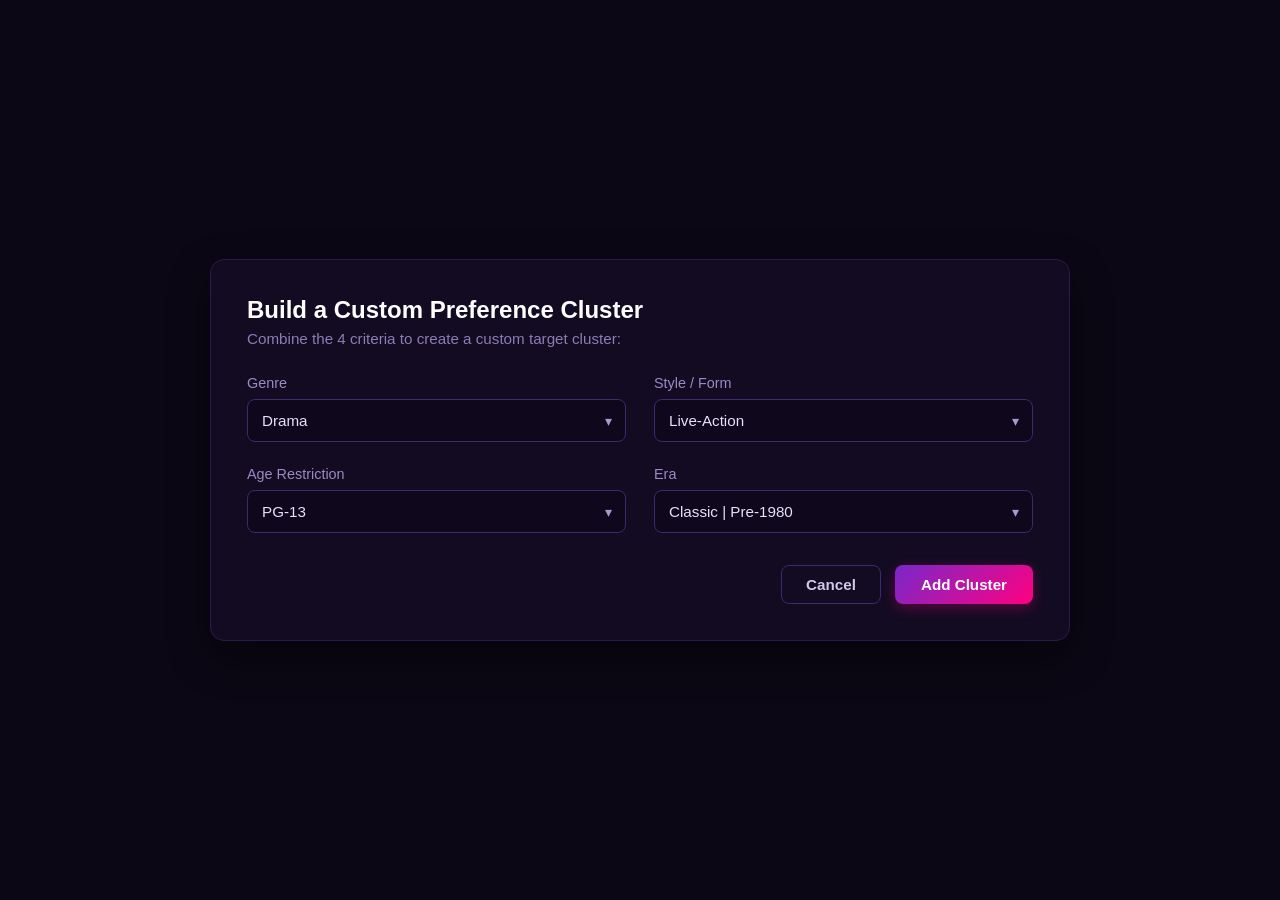
<file: preferences.html>
<!DOCTYPE html>
<html lang="en">
<head>
  <meta charset="UTF-8">
  <meta name="viewport" content="width=device-width, initial-scale=1.0">
  <title>Preferences |  CineSense</title>
  <link rel="stylesheet" href="style.css">
  <link href="https://fonts.googleapis.com/css2?family=Poppins:wght@300;400;500;600;700&display=swap" rel="stylesheet">
  <style>

  </style>
</head>
<body class="cluster-prompt-body">

  <div class="cluster-modal-container">
    <div class="custom-cluster-card">
      <h2 class="cluster-title">Build a Custom Preference Cluster</h2>
      <p class="cluster-subtitle">Combine the 4 criteria to create a custom target cluster:</p>

      <form id="clusterForm">
        <div class="cluster-grid">
          <div class="cluster-field">
            <label for="clusterGenre">Genre</label>
            <div class="select-wrapper">
              <select id="clusterGenre" name="genre">
                <option value="Drama" selected>Drama</option>
                <option value="Action">Action</option>
                <option value="Adventure">Adventure</option>
                <option value="Animation">Animation</option>
                <option value="Comedy">Comedy</option>
                <option value="Crime">Crime</option>
                <option value="Documentary">Documentary</option>
                <option value="Family">Family</option>
                <option value="Fantasy">Fantasy</option>
                <option value="Mystery">Mystery</option>
                <option value="Romance">Romance</option>
                <option value="Sci-Fi">Sci-Fi</option>
                <option value="Thriller">Thriller</option>
              </select>
            </div>
          </div>

          <div class="cluster-field">
            <label for="clusterStyle">Style / Form</label>
            <div class="select-wrapper">
              <select id="clusterStyle" name="style">
              <option value="Live-Action">Live-Action</option>
              <option value="Animation">Animation</option>
              <option value="Noir / Dark">Noir / Dark</option>
              <option value="Experimental">Experimental</option>
              </select>
            </div>
          </div>

          <div class="cluster-field">
            <label for="clusterRating">Age Restriction</label>
            <div class="select-wrapper">
              <select id="clusterRating" name="rating">
                <option value="G">G</option>
                <option value="PG">PG</option>
                <option value="PG-13" selected>PG-13</option>
                <option value="R">R</option>
              </select>
            </div>
          </div>

          <div class="cluster-field">
            <label for="clusterEra">Era</label>
            <div class="select-wrapper">
              <select id="clusterEra" name="era">
                <option value="Classic | Pre-1980" selected>Classic | Pre-1980</option>
                <option value="Modern | 1980–1999">Modern | 1980–1999</option>
                <option value="2000s | 2000–2015">2000s | 2000–2015</option>
                <option value="Contemporary | 2016–Present">Contemporary | 2016–Present</option>
              </select>
            </div>
          </div>
        </div>

        <div class="cluster-actions">
          <button type="button" class="btn-cluster-cancel" id="cancelClusterBtn">Cancel</button>
          <button type="submit" class="btn-cluster-add">Add Cluster</button>
        </div>
      </form>
    </div>
  </div>

  <script>
    document.addEventListener("DOMContentLoaded", () => {
      const savedCluster = JSON.parse(localStorage.getItem("cineSense_customCluster"));
      if (savedCluster) {
        if (savedCluster.genre) document.getElementById("clusterGenre").value = savedCluster.genre;
        if (savedCluster.style) document.getElementById("clusterStyle").value = savedCluster.style;
        if (savedCluster.rating) document.getElementById("clusterRating").value = savedCluster.rating;
        if (savedCluster.era) document.getElementById("clusterEra").value = savedCluster.era;
      }

      document.getElementById("cancelClusterBtn").addEventListener("click", () => {
        window.location.href = "dashboard.html";
      });

      document.getElementById("clusterForm").addEventListener("submit", (e) => {
        e.preventDefault();
        const cluster = {
          genre: document.getElementById("clusterGenre").value,
          style: document.getElementById("clusterStyle").value,
          rating: document.getElementById("clusterRating").value,
          era: document.getElementById("clusterEra").value
        };

        localStorage.setItem("cineSense_customCluster", JSON.stringify(cluster));
        window.location.href = "dashboard.html";
      });
    });
  </script>
</body>
</html>
</file>
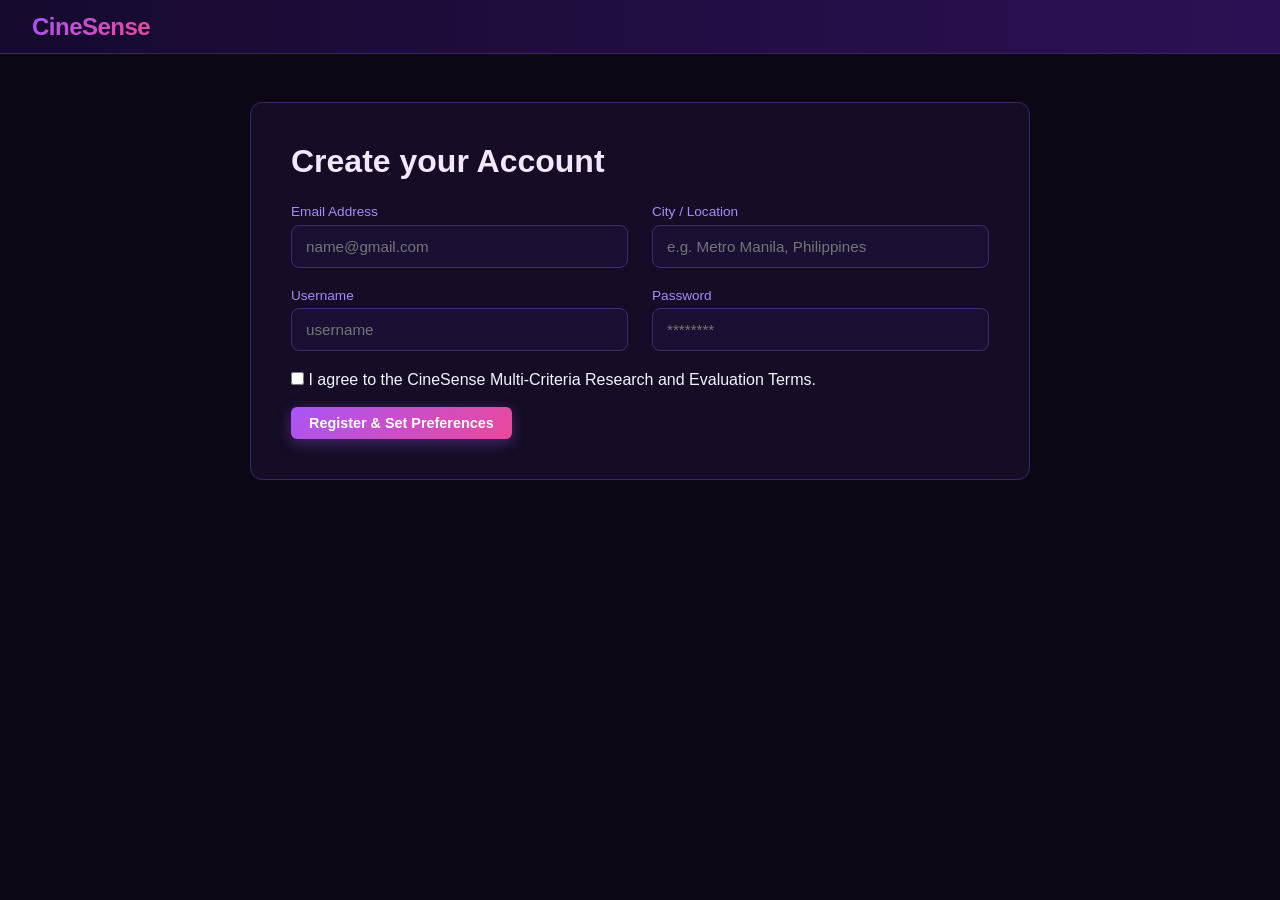
<file: register.html>
<!DOCTYPE html>
<html lang="en">
<head>
  <meta charset="UTF-8">
  <title>Register | CineSense</title>
  <link rel="stylesheet" href="style.css">
</head>

<body>
  <nav class="cs-nav">
    <a href="index.html" class="cs-brand">CineSense</a>
  </nav>

  <div class="form-panel">
    <h2>Create your Account</h2>
    <form onsubmit="handleRegistration(event)">
      <div class="form-grid">
        <div class="form-col">
          <div class="cs-field">
            <label>Email Address</label>
            <input type="email" id="email" placeholder="name@gmail.com" required autocomplete="email">
          </div>
          <div class="cs-field">
            <label>Username</label>
            <input type="text" id="username" placeholder="username" required autocomplete="username">
          </div>
        </div>

        <div class="form-col">
          <div class="cs-field">
            <label>City / Location</label>
            <input type="text" placeholder="e.g. Metro Manila, Philippines" required>
          </div>
          <div class="cs-field">
            <label>Password</label>
            <input type="password" placeholder="********" required autocomplete="new-password">
          </div>
        </div>
      </div>

      <div class="terms-row">
        <input type="checkbox" id="agree" required>
        <label for="agree">
          I agree to the CineSense Multi-Criteria Research and Evaluation Terms. 
        </label>
      </div>
      <br/>
      <button type="submit" class="btn-primary">Register &amp; Set Preferences</button>
    </form>
  </div>

  <script>
    function handleRegistration(e) {
      e.preventDefault();
      localStorage.setItem('cinesense_active_user', document.getElementById('username').value);
      window.location.href = 'preferences.html';
    }
  </script>
</body>
</html>
</file>
<file: style.css>
/* ROOT VARIABLES & THEME TOKENS */

:root {
  --cs-bg-base: #0b0714;
  --cs-bg-surface: #140d25;
  --cs-bg-panel: #1e1338;
  --cs-bg-card: #251745;
  --cs-border: #3c246b;
  --cs-purple-main: #8b5cf6;
  --cs-purple-hover: #7c3aed;
  --cs-gradient-accent: linear-gradient(135deg, #a855f7 0%, #ec4899 100%);
  --cs-gradient-nav: linear-gradient(90deg, #160a2e 0%, #2b1154 100%);
  --cs-gradient-hero: linear-gradient(135deg, #1e0b47 0%, #4c1d95 50%, #831843 100%);
  --cs-text-light: #f5f3ff;
  --cs-text-muted: #a78bfa;
  --cs-text-dim: #7c6fa0;
  --star-gold: #fbbf24;
  --star-inactive: #4c3d6e;
  --tag-bg: #2d1b54;
}

/* BASE & RESET */

* {
  box-sizing: border-box;
  margin: 0;
  padding: 0;
  font-family: -apple-system, BlinkMacSystemFont, "Segoe UI", Roboto, Helvetica, Arial, sans-serif;
}

body {
  background-color: var(--cs-bg-base);
  color: var(--cs-text-light);
  min-height: 100vh;
}

/* NAVIGATION BAR */

.cs-nav {
  background: var(--cs-gradient-nav);
  height: 54px;
  display: flex;
  align-items: center;
  justify-content: space-between;
  padding: 0 2rem;
  border-bottom: 1px solid var(--cs-border);
  position: sticky;
  top: 0;
  z-index: 100;
}

.cs-brand {
  font-size: 1.5rem;
  font-weight: 800;
  letter-spacing: -0.5px;
  background: var(--cs-gradient-accent);
  background-clip: text;
  -webkit-background-clip: text;
  -webkit-text-fill-color: transparent;
  text-decoration: none;
}

.cs-nav-search {
  flex: 0.45;
  max-width: 480px;
}

.cs-nav-search input {
  width: 100%;
  background: rgba(11, 7, 20, 0.7);
  border: 1px solid var(--cs-border);
  border-radius: 6px;
  color: var(--cs-text-light);
  padding: 6px 12px;
  font-size: 0.85rem;
  outline: none;
}

.cs-nav-search input:focus {
  border-color: var(--cs-purple-main);
}

.cs-user-pill {
  font-size: 0.8rem;
  color: var(--cs-text-muted);
}

/* BUTTONS & ACTIONS */

.btn-primary {
  background: var(--cs-gradient-accent);
  color: #fff;
  border: none;
  padding: 8px 18px;
  border-radius: 6px;
  font-weight: 600;
  font-size: 0.9rem;
  cursor: pointer;
  text-decoration: none;
  display: inline-flex;
  align-items: center;
  gap: 6px;
  box-shadow: 0 4px 14px rgba(168, 85, 247, 0.35);
  transition: transform 0.15s ease;
}

.btn-primary:hover {
  transform: translateY(-1px);
}

.btn-outline {
  background: transparent;
  color: var(--cs-text-light);
  border: 1px solid var(--cs-purple-main);
  padding: 7px 15px;
  border-radius: 6px;
  font-weight: 600;
  font-size: 0.9rem;
  cursor: pointer;
  text-decoration: none;
}

.btn-signout {
  background: transparent;
  color: #f87171;
  border: 1px solid rgba(248, 113, 113, 0.35);
  padding: 4px 10px;
  border-radius: 4px;
  font-size: 0.75rem;
  font-weight: 600;
  cursor: pointer;
  transition: all 0.2s ease;
}

.btn-signout:hover {
  background: rgba(248, 113, 113, 0.15);
  border-color: #ef4444;
  color: #fca5a5;
}

.btn-reset-filters {
  background: rgba(239, 68, 68, 0.15);
  border: 1px solid rgba(239, 68, 68, 0.4);
  color: #fca5a5;
  padding: 0.65rem 1rem;
  border-radius: 6px;
  font-size: 0.85rem;
  cursor: pointer;
  font-weight: 600;
  transition: background 0.2s ease;
}

.btn-reset-filters:hover {
  background: rgba(239, 68, 68, 0.3);
}

/* HERO & EXPLAINER SECTIONS */

.cs-hero {
  background: var(--cs-gradient-hero);
  padding: 5rem 10%;
  border-bottom: 1px solid var(--cs-border);
}

.cs-hero h1 {
  font-size: 3.5rem;
  font-weight: 800;
  margin-bottom: 0.75rem;
  letter-spacing: -1px;
}

.cs-hero p {
  font-size: 1.25rem;
  color: #e9d5ff;
  max-width: 680px;
  line-height: 1.5;
  margin-bottom: 2rem;
}

.cs-hero-actions {
  display: flex;
  align-items: center;
  gap: 1.25rem;
}

.cs-explainer-section {
  padding: 4rem 10%;
  display: grid;
  grid-template-columns: 1fr 1fr;
  gap: 3rem;
  align-items: center;
}

.cs-explainer-section h2 {
  font-size: 2rem;
  color: #c084fc;
  margin-bottom: 1rem;
}

.cs-explainer-section p {
  color: #d8b4fe;
  line-height: 1.6;
}

/* FORMS & INPUT CONTROLS */

.form-panel {
  max-width: 780px;
  margin: 3rem auto;
  background: var(--cs-bg-surface);
  border: 1px solid var(--cs-border);
  border-radius: 12px;
  padding: 2.5rem;
}

.form-panel h2 {
  font-size: 2rem;
  font-weight: 700;
  margin-bottom: 1.5rem;
  color: #f3e8ff;
}

.form-grid {
  display: grid;
  grid-template-columns: 1fr 1fr;
  gap: 1.5rem;
}

.cs-field {
  display: flex;
  flex-direction: column;
  margin-bottom: 1.25rem;
}

.cs-field label {
  font-size: 0.85rem;
  color: var(--cs-text-muted);
  margin-bottom: 0.35rem;
}

.cs-field input, .cs-field select {
  background: var(--cs-bg-panel);
  border: 1px solid var(--cs-border);
  color: #fff;
  padding: 0.65rem;
  border-radius: 6px;
  outline: none;
}

.cs-field input:focus, .cs-field select:focus {
  border-color: var(--cs-purple-main);
}

/* POINT CLUSTERS & SELECTION */

.clusters-grid {
  display: grid;
  grid-template-columns: 1fr 1fr;
  gap: 1.25rem;
  margin-top: 1.5rem;
}

.cluster-card {
  background: var(--cs-bg-panel);
  border: 1px solid var(--cs-border);
  padding: 1.25rem;
  border-radius: 8px;
  display: flex;
  gap: 12px;
}

.btn-point {
  width: 32px;
  height: 32px;
  border-radius: 6px;
  background: #2a1b4e;
  border: 1px solid var(--cs-border);
  color: #fff;
  font-size: 1.1rem;
  cursor: pointer;
  display: flex;
  align-items: center;
  justify-content: center;
  font-weight: bold;
}

.btn-point.active {
  background: var(--cs-gradient-accent);
  border: none;
}

.cluster-posters {
  display: flex;
  gap: 8px;
  margin-top: 8px;
}

.mini-thumb {
  width: 52px;
  height: 74px;
  border-radius: 4px;
  background-size: cover;
  background-position: center;
}

.cluster-card {
  cursor: pointer;
  user-select: none;
  transition: all 0.25s ease;
  position: relative;
  border: 1px solid var(--cs-border);
  background: var(--cs-bg-panel);
  padding: 1.25rem;
  border-radius: 10px;
  display: flex;
  gap: 12px;
}

.cluster-card:hover {
  transform: translateY(-2px);
  border-color: rgba(168, 85, 247, 0.6);
  box-shadow: 0 4px 16px rgba(168, 85, 247, 0.15);
}

.cluster-card.picked {
  border: 1.5px solid #d946ef;
  background: linear-gradient(135deg, rgba(30, 19, 56, 0.95), rgba(76, 29, 149, 0.45));
  box-shadow: 0 0 20px rgba(217, 70, 239, 0.45), inset 0 0 12px rgba(168, 85, 247, 0.2);
  transform: translateY(-2px);
}

.selection-indicator {
  width: 24px;
  height: 24px;
  border-radius: 50%;
  border: 1px solid var(--cs-border);
  background: rgba(11, 7, 20, 0.6);
  display: flex;
  align-items: center;
  justify-content: center;
  font-size: 0.75rem;
  font-weight: bold;
  color: transparent;
  transition: all 0.2s ease;
  flex-shrink: 0;
}

.cluster-card.picked .selection-indicator {
  background: var(--cs-gradient-accent);
  border-color: #d946ef;
  color: #fff;
  box-shadow: 0 0 8px rgba(217, 70, 239, 0.8);
}

.card-actions-bar {
  display: flex;
  justify-content: space-between;
  align-items: center;
  margin-top: 2rem;
  flex-wrap: wrap;
  gap: 1rem;
}

.custom-cluster-dialog {
  background: var(--cs-bg-surface);
  border: 1px solid var(--cs-border);
  border-radius: 12px;
  padding: 2rem;
  max-width: 550px;
  width: 100%;
}

.custom-form-grid {
  display: grid;
  grid-template-columns: 1fr 1fr;
  gap: 1rem;
  margin: 1.25rem 0;
}

/* DASHBOARD & MOVIE SHELVES */

.dashboard-wrap {
  padding: 2rem 3rem;
  max-width: 1440px;
  margin: 0 auto;
}

.shelf-header {
  font-size: 1.25rem;
  font-weight: 700;
  margin: 2rem 0 1rem;
  display: flex;
  align-items: center;
  justify-content: space-between;
}

.shelf-tag {
  font-size: 0.75rem;
  background: rgba(139, 92, 246, 0.2);
  border: 1px solid var(--cs-purple-main);
  padding: 2px 8px;
  border-radius: 4px;
  color: #ddd6fe;
}

.movie-shelf {
  display: flex;
  gap: 1.25rem;
  overflow-x: auto;
  padding-bottom: 1rem;
}

.movie-card {
  min-width: 175px;
  max-width: 175px;
  background: var(--cs-bg-card);
  border: 1px solid var(--cs-border);
  border-radius: 8px;
  overflow: hidden;
  display: flex;
  flex-direction: column;
  cursor: pointer;
  transition: transform 0.2s, box-shadow 0.2s;
}

.movie-card:hover {
  transform: translateY(-4px);
  box-shadow: 0 8px 20px rgba(139, 92, 246, 0.25);
}

.poster-box {
  width: 100%;
  height: 245px;
  position: relative;
  background-color: #170d2c;
}

.poster-box img {
  width: 100%;
  height: 100%;
  object-fit: cover;
}

.match-chip {
  position: absolute;
  top: 8px;
  right: 8px;
  background: rgba(11, 7, 20, 0.85);
  backdrop-filter: blur(4px);
  border: 1px solid #c084fc;
  color: #f3e8ff;
  font-size: 0.7rem;
  font-weight: 700;
  padding: 2px 6px;
  border-radius: 4px;
}

.card-details {
  padding: 0.75rem;
  display: flex;
  flex-direction: column;
  flex: 1;
}

.card-title {
  font-size: 0.9rem;
  font-weight: 600;
  white-space: nowrap;
  overflow: hidden;
  text-overflow: ellipsis;
}

.card-sub {
  font-size: 0.75rem;
  color: var(--cs-text-muted);
  margin: 4px 0 8px;
}

/* STAR RATING CONTROLS */

.star-rating-box {
  display: flex;
  align-items: center;
  gap: 3px;
  margin-top: auto;
}

.star-btn {
  font-size: 1.1rem;
  color: var(--star-inactive);
  cursor: pointer;
  transition: color 0.15s ease, transform 0.15s ease;
  user-select: none;
}

.star-btn:hover {
  transform: scale(1.2);
}

.star-btn.rated {
  color: var(--star-gold);
}

.user-rating-val {
  font-size: 0.75rem;
  margin-left: 6px;
  color: #fde68a;
  font-weight: 600;
}

/* SEARCH & FILTER PANELS */

.primary-search-panel {
  background: linear-gradient(135deg, rgba(30, 19, 56, 0.95), rgba(43, 17, 84, 0.95));
  border: 1px solid var(--cs-purple-main);
  border-radius: 12px;
  padding: 1.25rem 1.5rem;
  margin: 1.5rem auto 2rem auto;
  box-shadow: 0 8px 24px rgba(139, 92, 246, 0.2);
}

.search-panel-title {
  display: flex;
  justify-content: space-between;
  align-items: center;
  font-size: 0.9rem;
  font-weight: 700;
  color: #e9d5ff;
  margin-bottom: 1rem;
  text-transform: uppercase;
  letter-spacing: 0.5px;
}

.search-criteria-grid {
  display: grid;
  grid-template-columns: repeat(4, 1fr) auto;
  gap: 1rem;
  align-items: flex-end;
}

.criteria-selector {
  display: flex;
  flex-direction: column;
  gap: 0.4rem;
}

.criteria-selector label {
  font-size: 0.75rem;
  font-weight: 600;
  color: var(--cs-text-muted);
  text-transform: uppercase;
}

.criteria-selector select {
  background: var(--cs-bg-base);
  border: 1px solid var(--cs-border);
  color: #fff;
  padding: 0.65rem 0.85rem;
  border-radius: 6px;
  font-size: 0.85rem;
  outline: none;
  cursor: pointer;
  transition: border-color 0.2s ease;
}

.criteria-selector select:focus {
  border-color: var(--cs-purple-main);
}

/* Minimalist single-row primary filter bar */
.primary-search-panel {
  padding: 0.85rem 1.25rem;
  margin: 1.25rem auto 1.75rem auto;
}

.search-criteria-grid {
  display: grid;
  grid-template-columns: repeat(4, 1fr) auto;
  gap: 0.75rem;
  align-items: center;
}

.criteria-selector select {
  width: 100%;
  height: 40px;
}

.btn-reset-filters {
  height: 40px;
  white-space: nowrap;
}

.btn-signout {
  background: transparent;
  color: #f87171;
  border: 1px solid rgba(248, 113, 113, 0.35);
  padding: 5px 12px;
  border-radius: 4px;
  font-size: 0.75rem;
  font-weight: 600;
  cursor: pointer;
  transition: all 0.2s ease;
}

.btn-signout:hover {
  background: rgba(248, 113, 113, 0.15);
  border-color: #ef4444;
  color: #fca5a5;
}

/* COMMUNITY TAGS & PREFERENCE CHIPS */

.tag-control-bar {
  background: var(--cs-bg-panel);
  border: 1px solid var(--cs-border);
  padding: 1rem 1.25rem;
  border-radius: 8px;
  margin-bottom: 2rem;
  display: flex;
  align-items: center;
  justify-content: space-between;
  flex-wrap: wrap;
  gap: 1rem;
}

.tag-dropdown-group {
  display: flex;
  align-items: center;
  gap: 10px;
}

.tag-dropdown-group select {
  background: var(--cs-bg-surface);
  border: 1px solid var(--cs-border);
  color: var(--cs-text-light);
  padding: 6px 12px;
  border-radius: 6px;
  outline: none;
}

.active-preference-chips {
  display: flex;
  gap: 6px;
  flex-wrap: wrap;
}

.pref-chip {
  background: var(--tag-bg);
  border: 1px solid var(--cs-purple-main);
  color: #e9d5ff;
  font-size: 0.75rem;
  padding: 4px 10px;
  border-radius: 9999px;
  display: flex;
  align-items: center;
  gap: 6px;
  text-transform: capitalize;
}

.pref-chip span {
  cursor: pointer;
  color: #f472b6;
  font-weight: bold;
}

/* MODAL VIEW & MODAL RATINGS */

.modal-backdrop {
  position: fixed;
  inset: 0;
  background: rgba(11, 7, 20, 0.85);
  backdrop-filter: blur(6px);
  display: none;
  justify-content: center;
  align-items: center;
  z-index: 500;
  padding: 1.5rem;
}

.modal-backdrop.active {
  display: flex;
}

.modal-window {
  background: var(--cs-bg-surface);
  border: 1px solid var(--cs-border);
  border-radius: 12px;
  max-width: 850px;
  width: 100%;
  max-height: 90vh;
  overflow-y: auto;
}

.modal-hero {
  height: 250px;
  background-size: cover;
  background-position: center;
  position: relative;
  display: flex;
  align-items: flex-end;
  padding: 1.5rem;
}

.modal-hero-tint {
  position: absolute;
  inset: 0;
  background: linear-gradient(0deg, var(--cs-bg-surface) 10%, transparent 100%);
}

.modal-hero-title {
  position: relative;
  z-index: 2;
  font-size: 1.8rem;
  font-weight: 800;
}

.modal-content {
  padding: 1.75rem;
}

.tag-badge-container {
  display: flex;
  flex-wrap: wrap;
  gap: 8px;
  margin-top: 1rem;
}

.tag-badge {
  background: var(--tag-bg);
  border: 1px solid var(--cs-border);
  color: #ddd6fe;
  font-size: 0.8rem;
  padding: 5px 10px;
  border-radius: 6px;
  cursor: pointer;
  transition: all 0.15s ease;
}

.tag-badge:hover {
  background: var(--cs-purple-main);
  color: #fff;
}

.tag-badge.added {
  background: var(--cs-gradient-accent);
  color: #fff;
  border: none;
}

.modal-rating-container {
  display: flex;
  align-items: center;
  justify-content: space-between;
  background: rgba(139, 92, 246, 0.12);
  border: 1px solid var(--cs-border);
  border-radius: 8px;
  padding: 0.85rem 1.25rem;
  margin: 1.25rem 0;
}

.modal-rating-label {
  font-size: 0.85rem;
  font-weight: 600;
  color: var(--cs-text-light);
  display: flex;
  flex-direction: column;
  gap: 2px;
}

.modal-rating-label span {
  font-size: 0.75rem;
  color: var(--cs-text-muted);
  font-weight: 400;
}

.modal-star-group {
  display: flex;
  align-items: center;
  gap: 4px;
}

.modal-star {
  font-size: 1.6rem;
  color: var(--star-inactive);
  cursor: pointer;
  transition: transform 0.15s ease, color 0.15s ease;
  user-select: none;
}

.modal-star:hover {
  transform: scale(1.2);
}

.modal-star.rated,
.modal-star.hovered {
  color: var(--star-gold);
}

.modal-rating-text {
  font-size: 0.85rem;
  font-weight: 700;
  color: #fde68a;
  min-width: 48px;
  text-align: right;
  margin-left: 6px;
}

/* RESPONSIVE / MEDIA QUERIES */

@media (max-width: 900px) {
  .search-criteria-grid {
    grid-template-columns: 1fr 1fr;
  }
}

@media (max-width: 800px) {
  .search-criteria-grid {
    grid-template-columns: 1fr 1fr;
  }
}

/* CUSTOM CLUSTER BUILDER & TAILOR MATCH STYLES */

.preferences-main {
  max-width: 820px;
  margin: 40px auto;
  padding: 0 20px;
}

.custom-cluster-card {
  background: #120b22;
  border: 1px solid #2a1b4e;
  border-radius: 14px;
  padding: 36px;
  box-shadow: 0 16px 40px rgba(0, 0, 0, 0.4);
}

.cluster-title {
  font-size: 1.5rem;
  font-weight: 700;
  color: #ffffff;
  margin-bottom: 6px;
}

.cluster-subtitle {
  color: #8c7db3;
  font-size: 0.95rem;
  margin-bottom: 28px;
}

.cluster-grid {
  display: grid;
  grid-template-columns: 1fr 1fr;
  gap: 24px 28px;
  margin-bottom: 32px;
}

@media (max-width: 640px) {
  .cluster-grid {
    grid-template-columns: 1fr;
  }
}

.cluster-field {
  display: flex;
  flex-direction: column;
  gap: 8px;
}

.cluster-field label {
  color: #9b8ac4;
  font-size: 0.9rem;
  font-weight: 500;
}

.select-wrapper {
  position: relative;
}

.select-wrapper select {
  width: 100%;
  background: #0f081d;
  color: #e6e0f8;
  border: 1px solid #3d2970;
  border-radius: 8px;
  padding: 12px 14px;
  font-size: 0.95rem;
  cursor: pointer;
  appearance: none;
  outline: none;
  transition: border-color 0.2s, box-shadow 0.2s;
}

.select-wrapper::after {
  content: "▾";
  position: absolute;
  right: 14px;
  top: 50%;
  transform: translateY(-50%);
  color: #a79ad1;
  pointer-events: none;
  font-size: 0.9rem;
}

.select-wrapper select:focus {
  border-color: #8a4bff;
  box-shadow: 0 0 0 3px rgba(138, 75, 255, 0.2);
}

.cluster-actions {
  display: flex;
  justify-content: flex-end;
  gap: 14px;
}

.btn-cluster-cancel {
  background: transparent;
  color: #d1c8ea;
  border: 1px solid #3d2970;
  border-radius: 8px;
  padding: 10px 24px;
  font-size: 0.95rem;
  font-weight: 600;
  cursor: pointer;
  transition: background 0.2s, color 0.2s;
}

.btn-cluster-cancel:hover {
  background: #2a1b4e;
  color: #fff;
}

.btn-cluster-add {
  background: linear-gradient(135deg, #7928ca, #ff0080);
  color: #fff;
  border: none;
  border-radius: 8px;
  padding: 10px 26px;
  font-size: 0.95rem;
  font-weight: 600;
  cursor: pointer;
  box-shadow: 0 4px 14px rgba(255, 0, 128, 0.3);
  transition: opacity 0.2s, transform 0.1s;
}

.btn-cluster-add:hover {
  opacity: 0.95;
  transform: translateY(-1px);
}

/* Dashboard Banner & Badges */

.active-cluster-banner {
  display: flex;
  flex-wrap: wrap;
  align-items: center;
  gap: 10px;
  padding-top: 12px;
  margin-top: 12px;
  border-top: 1px solid #231640;
}

.cluster-badge-label {
  font-size: 0.85rem;
  color: #a79ad1;
  font-weight: 600;
}

.cluster-tag {
  background: #1f143a;
  border: 1px solid #382464;
  color: #d8cff5;
  font-size: 0.82rem;
  padding: 4px 10px;
  border-radius: 6px;
}

.change-cluster-link {
  color: #ff0080;
  text-decoration: none;
  font-size: 0.85rem;
  font-weight: 600;
  margin-left: 8px;
}

.change-cluster-link:hover {
  text-decoration: underline;
}

.match-score-badge {
  position: absolute;
  top: 10px;
  right: 10px;
  padding: 4px 10px;
  border-radius: 6px;
  font-size: 0.78rem;
  font-weight: 700;
  box-shadow: 0 4px 10px rgba(0,0,0,0.5);
  z-index: 2;
}

.high-match {
  background: #10b981;
  color: #fff;
}

.mid-match {
  background: #f59e0b;
  color: #fff;
}

.low-match {
  background: #4b367c;
  color: #c7beea;
}

.cs-field input:-webkit-autofill,
.cs-field input:-webkit-autofill:hover, 
.cs-field input:-webkit-autofill:focus, 
.cs-field input:-webkit-autofill:active {
  -webkit-box-shadow: 0 0 0 1000px #1a1033 inset !important;
  -webkit-text-fill-color: #ffffff !important;
  caret-color: #ffffff !important;
  transition: background-color 5000s ease-in-out 0s;
}

.cs-field input {
  background-color: #1a1033 !important;
  color: #ffffff !important;
  border: 1px solid #3d2970 !important;
  border-radius: 8px !important;
  padding: 12px 14px !important;
  font-size: 0.95rem !important;
  outline: none !important;
  width: 100%;
}

.cs-field input:focus {
  border-color: #8a4bff !important;
  box-shadow: 0 0 0 3px rgba(138, 75, 255, 0.2) !important;
}

/* Centers the entire page content horizontally and vertically */
body.cluster-prompt-body {
  background-color: #0b0714;
  display: flex;
  align-items: center;
  justify-content: center;
  min-height: 100vh;
  width: 100vw;
  box-sizing: border-box;
  padding: 20px;
}

.cluster-modal-container {
  width: 100%;
  max-width: 860px;
  margin: auto;
}
</file>
